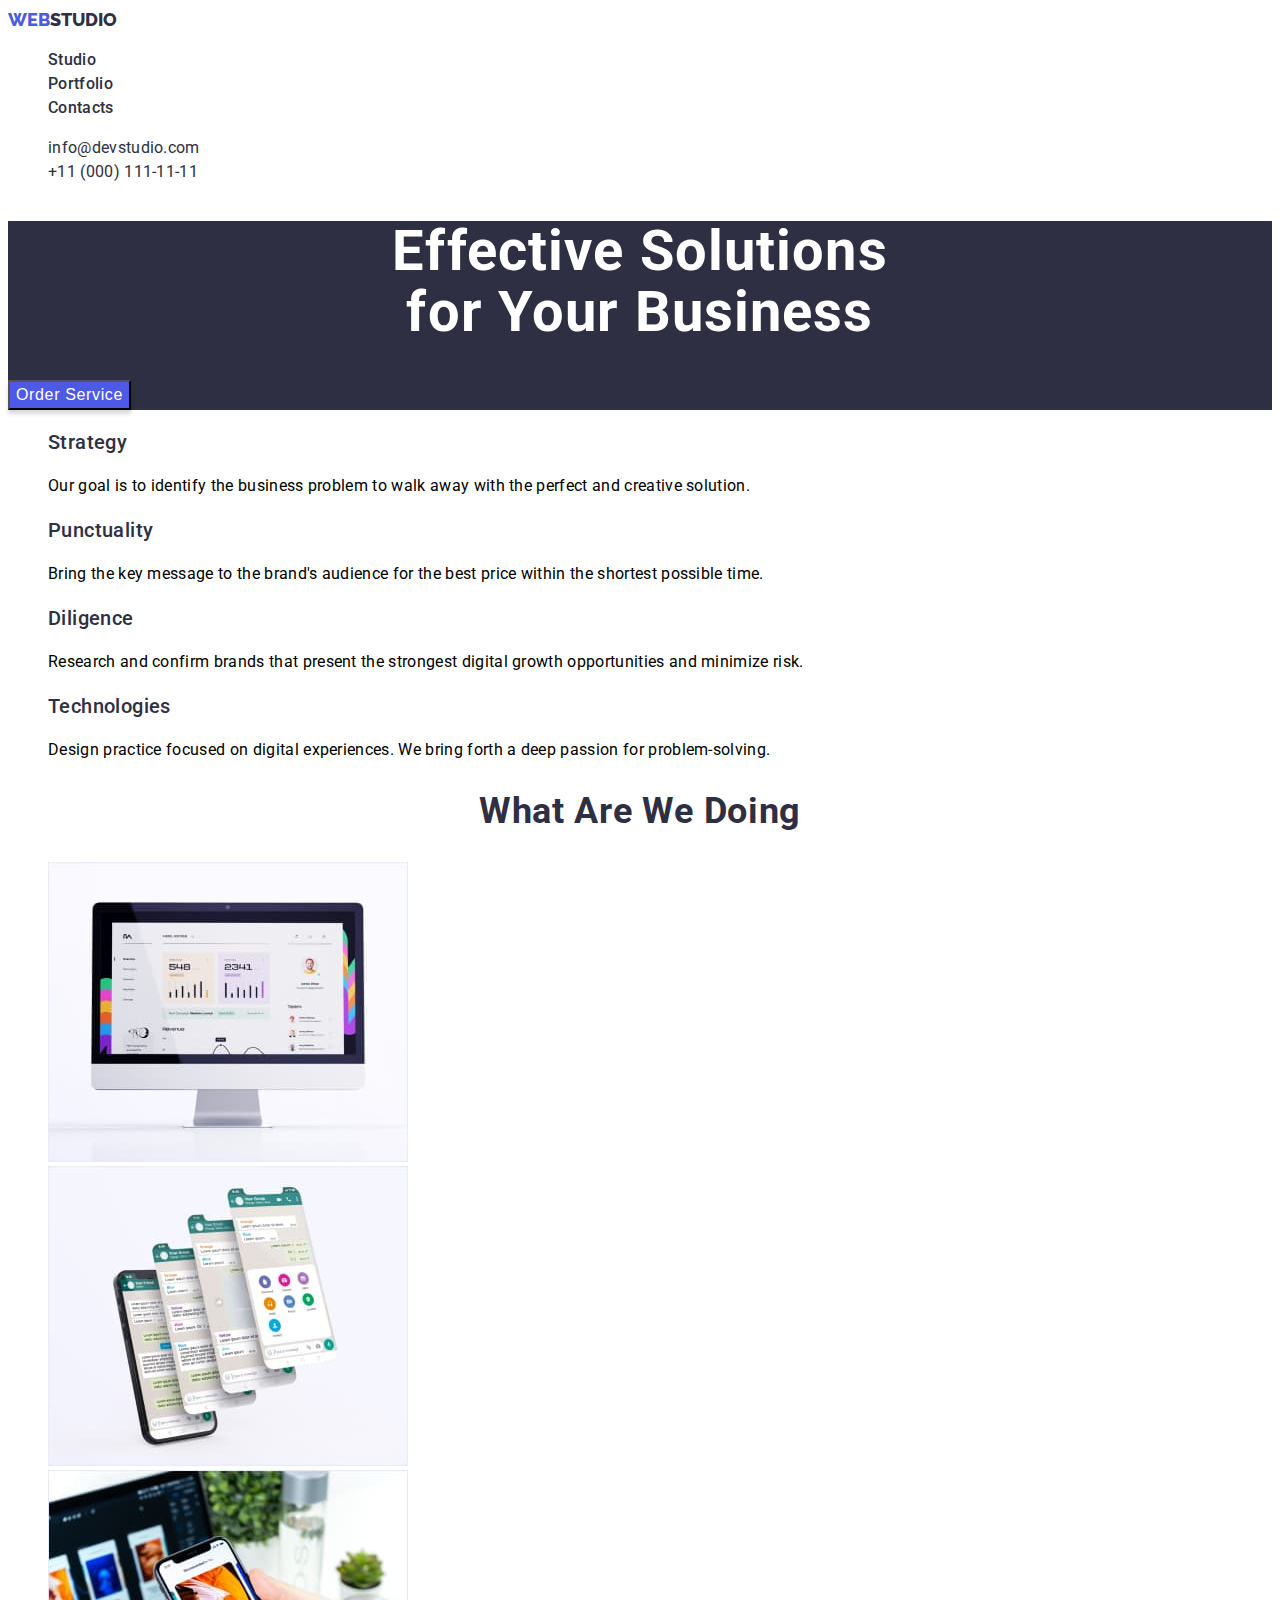
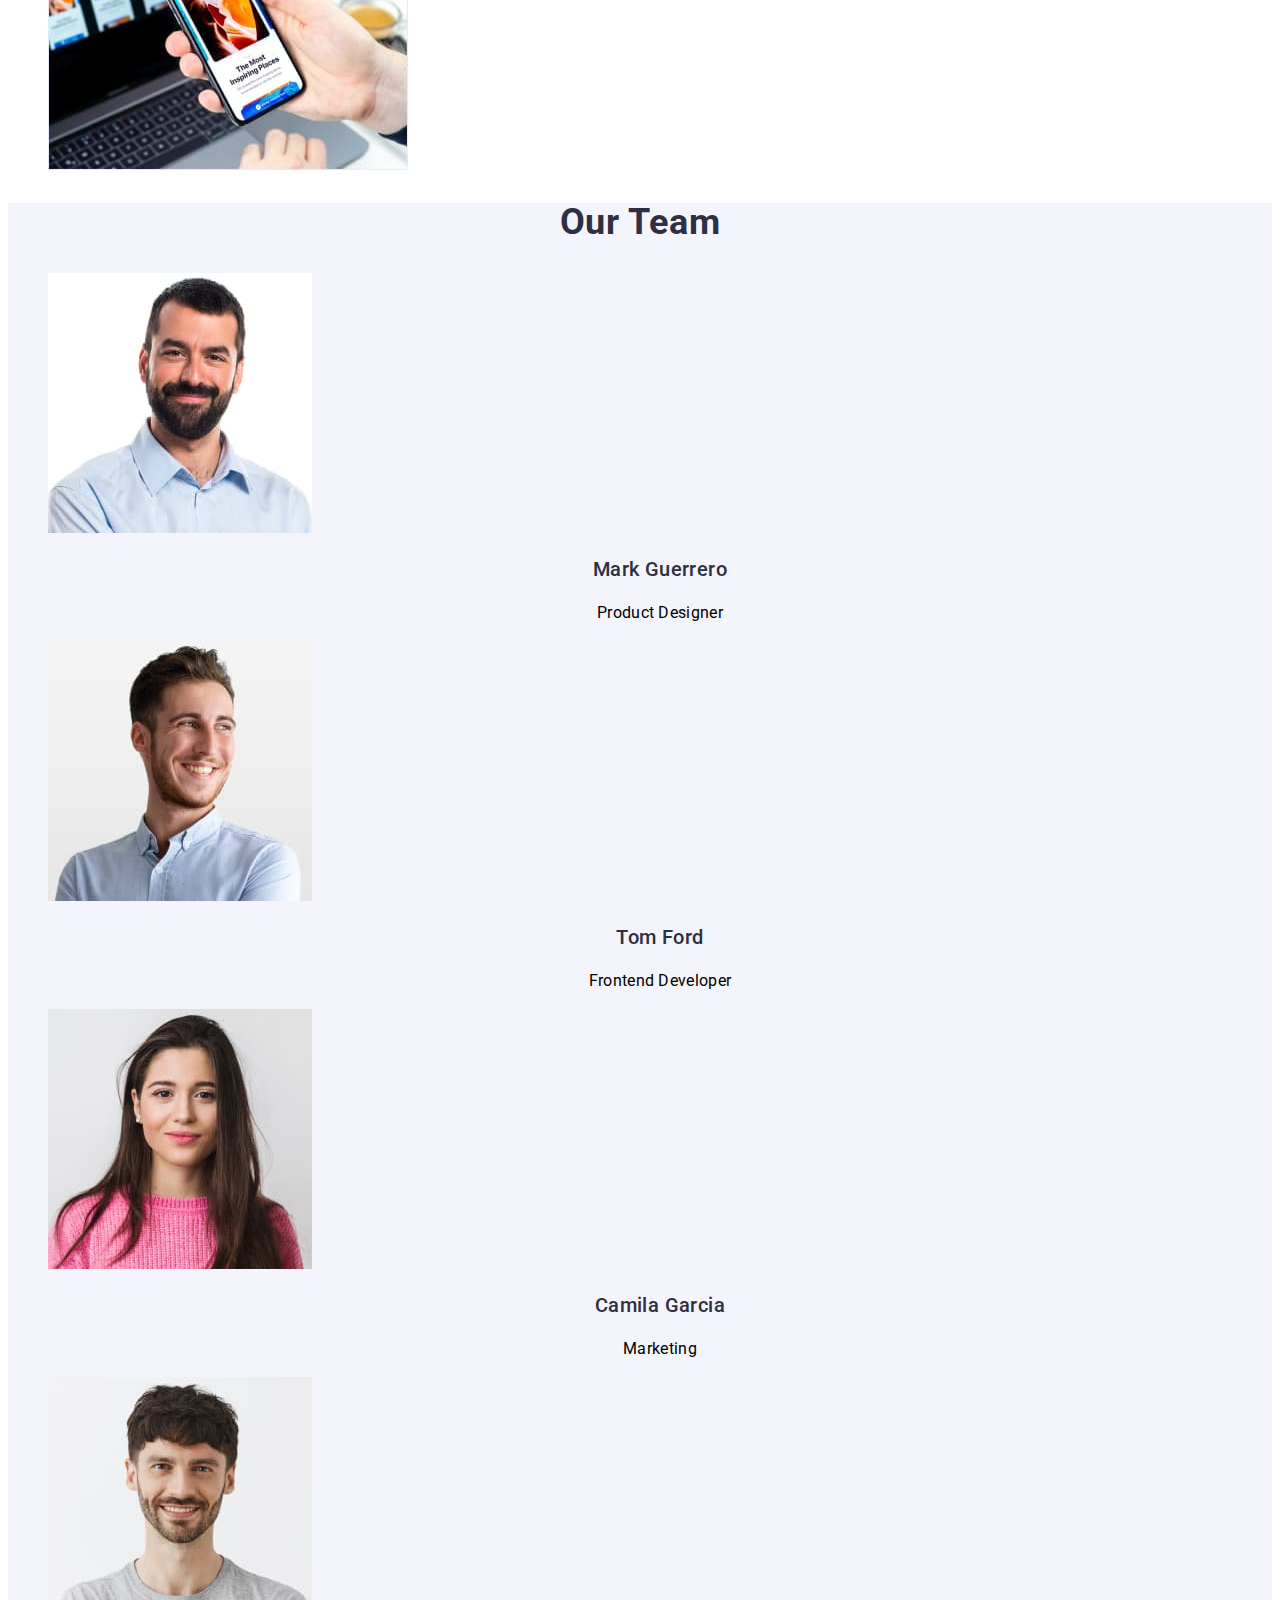
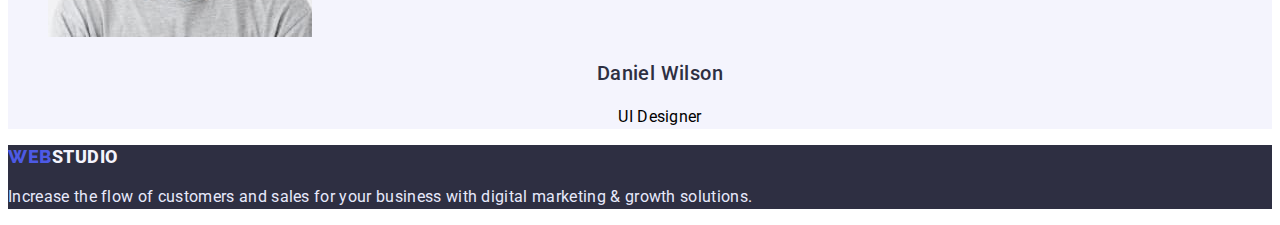
<file: index.html>
<!DOCTYPE html>
<html lang="en">
  <head>
    <meta charset="UTF-8" />
    <meta http-equiv="X-UA-Compatible" content="IE=edge" />
    <meta name="viewport" content="width=device-width, initial-scale=1.0" />
    <title>goit-markup-hw-01</title>
    <link rel="stylesheet" href="./css/styles.css" />
    <link rel="preconnect" href="https://fonts.googleapis.com" />
    <link rel="preconnect" href="https://fonts.gstatic.com" crossorigin />
    <link
      href="https://fonts.googleapis.com/css2?family=Raleway:wght@800&family=Roboto:wght@400;500;700;900&display=swap"
      rel="stylesheet"
    />
  </head>
  <body class="body">
    <!-- profile header -->
    <header class="header">
      <nav class="header-nav">
        <a href="./index.html" class="logo link"
          ><span class="logo-web">WEB</span>STUDIO</a
        >
        <ul class="site-nav list">
          <li class="site-list">
            <a class="nav-link link" href="#">Studio </a>
          </li>
          <li class="site-list">
            <a class="nav-link link" href="./portfolio.html">Portfolio</a>
          </li>
          <li class="site-list">
            <a class="nav-link link" href="#">Contacts</a>
          </li>
        </ul>
      </nav>
      <address>
        <ul class="site-contact list">
          <li>
            <a class="site-contact link" href="mailto:info@devstudio.com"
              >info@devstudio.com</a
            >
          </li>
          <li>
            <a class="site-contact link" href="tel:+110001111111"
              >+11 (000) 111-11-11</a
            >
          </li>
        </ul>
      </address>
    </header>
    <!-- section hero  -->
    <main>
      <section class="hero">
        <h1 class="hero-title">
          Effective Solutions <br />
          for Your Business
        </h1>
        <button class="hero-btn" type="button">Order Service</button>
      </section>
      <!-- main content-section 1 -->
      <section class="section">
        <h2 class="section-caption" hidden>features of the company</h2>
        <ul class="list">
          <li class="section-items">
            <h3 class="section-title">Strategy</h3>
            <p class="section-text">
              Our goal is to identify the business problem to walk away with the
              perfect and creative solution.
            </p>
          </li>
          <li class="section-items">
            <h3 class="section-title">Punctuality</h3>
            <p class="section-text">
              Bring the key message to the brand's audience for the best price
              within the shortest possible time.
            </p>
          </li>
          <li class="section-items">
            <h3 class="section-title">Diligence</h3>
            <p class="section-text">
              Research and confirm brands that present the strongest digital
              growth opportunities and minimize risk.
            </p>
          </li>
          <li class="section-items">
            <h3 class="section-title">Technologies</h3>
            <p class="section-text">
              Design practice focused on digital experiences. We bring forth a
              deep passion for problem-solving.
            </p>
          </li>
        </ul>
      </section>
      <!-- section-2 -->
      <section class="section-meta">
        <h2 class="meta-caption">What are we doing</h2>
        <ul class="meta-item list">
          <li class="meta-pic">
            <img src="./images/img-1.jpg" alt="monitor" width="360" />
          </li>
          <li class="meta-pic">
            <img src="./images/img-2.jpg" alt="phone" width="360" />
          </li>
          <li class="meta-pic">
            <img
              src="./images/img-3.jpg"
              alt="telephone and computer"
              width="360"
            />
          </li>
        </ul>
      </section>
      <!-- section-3 -->
      <section class="section-team">
        <h2 class="team-caption">Our Team</h2>
        <ul class="team-item list">
          <li class="team-pic">
            <img src="./images/img.jpg" alt="a male person" width="264" />
            <h3 class="team-title">Mark Guerrero</h3>
            <p class="team-text">Product Designer</p>
          </li>
          <li class="team-pic">
            <img src="./images/img(1).jpg" alt="a male person" width="264" />
            <h3 class="team-title">Tom Ford</h3>
            <p class="team-text">Frontend Developer</p>
          </li>
          <li>
            <img src="./images/img(2).jpg" alt="a female person" width="264" />
            <h3 class="team-title">Camila Garcia</h3>
            <p class="team-text">Marketing</p>
          </li>
          <li class="team-pic">
            <img src="./images/img(3).jpg" alt="a male person" width="264" />
            <h3 class="team-title">Daniel Wilson</h3>
            <p class="team-text">UI Designer</p>
          </li>
        </ul>
      </section>
    </main>
    <!-- footer section -->
    <footer class="footer">
      <a href="./index.html" class="logofoter link">
        <span class="logo-web">WEB</span>STUDIO</a
      >
      <p class="footer-text">
        Increase the flow of customers and sales for your business with digital
        marketing & growth solutions.
      </p>
    </footer>
  </body>
</html>
</file>
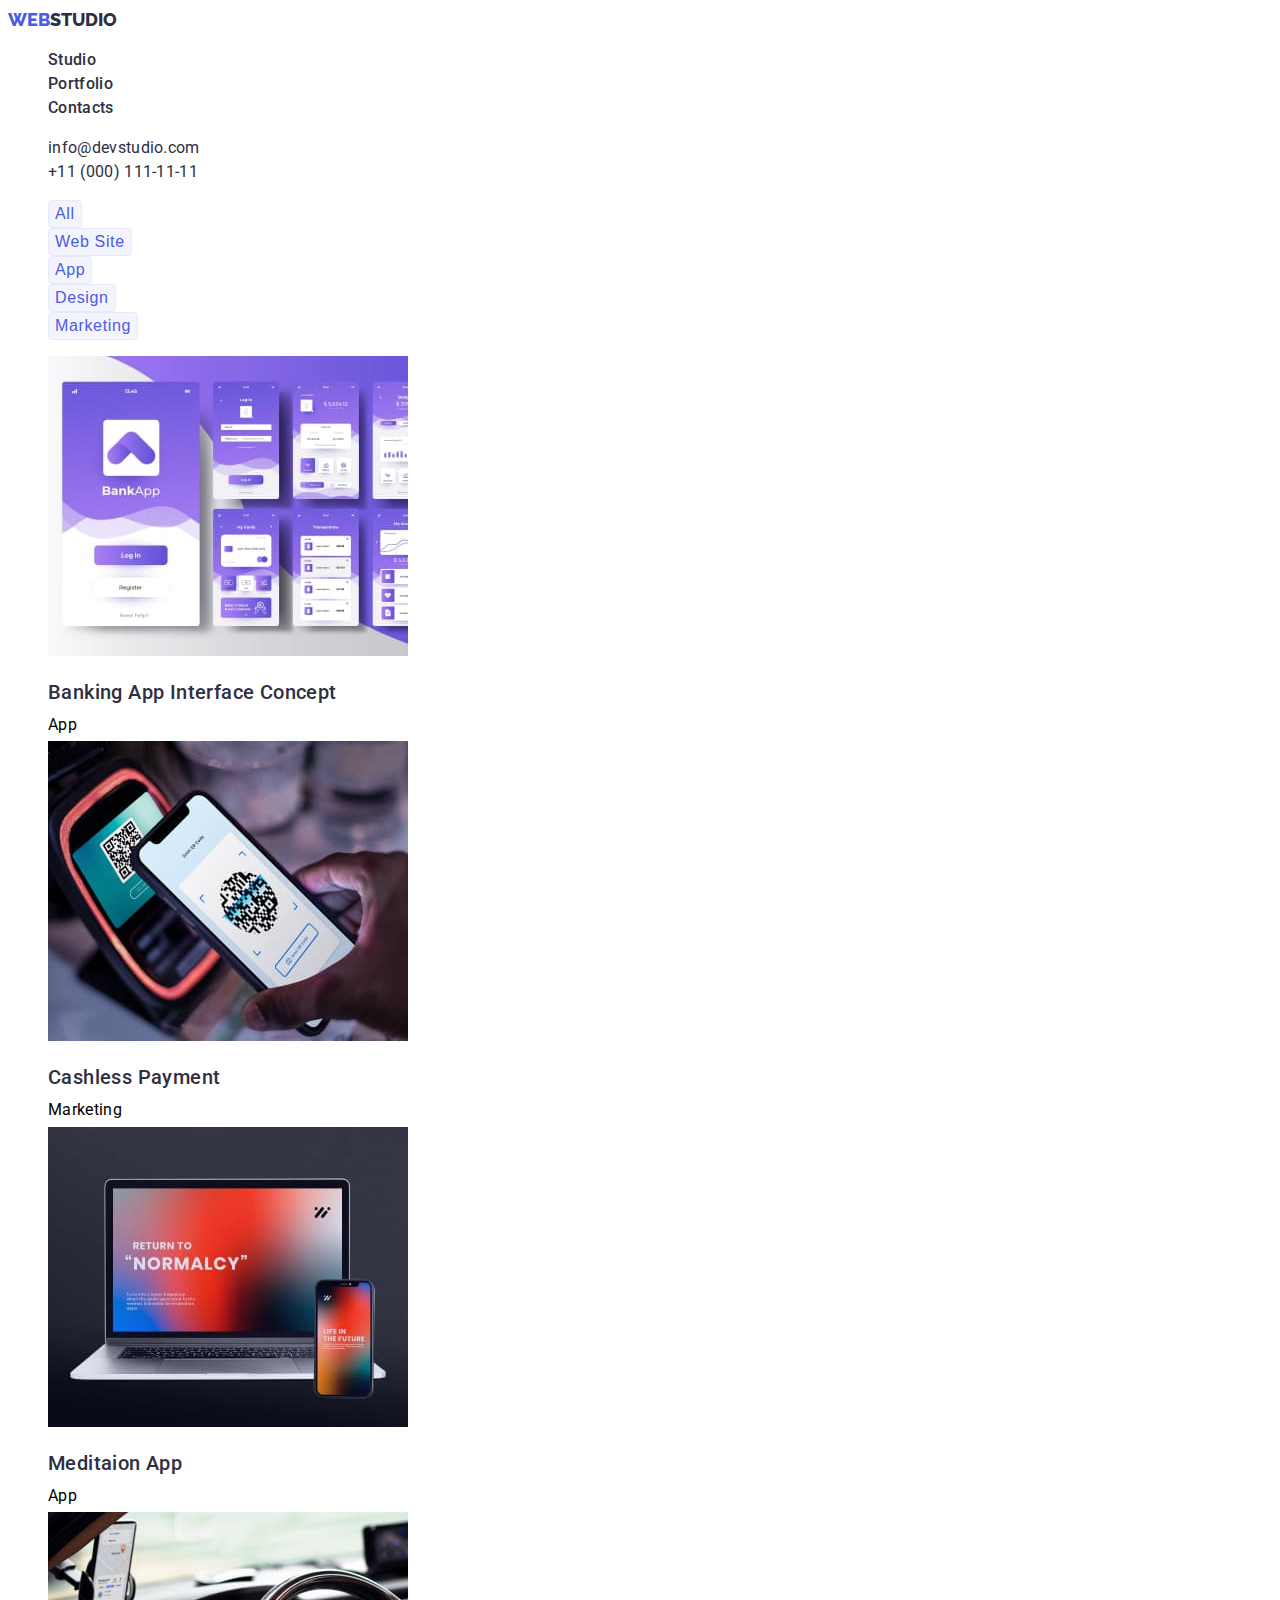
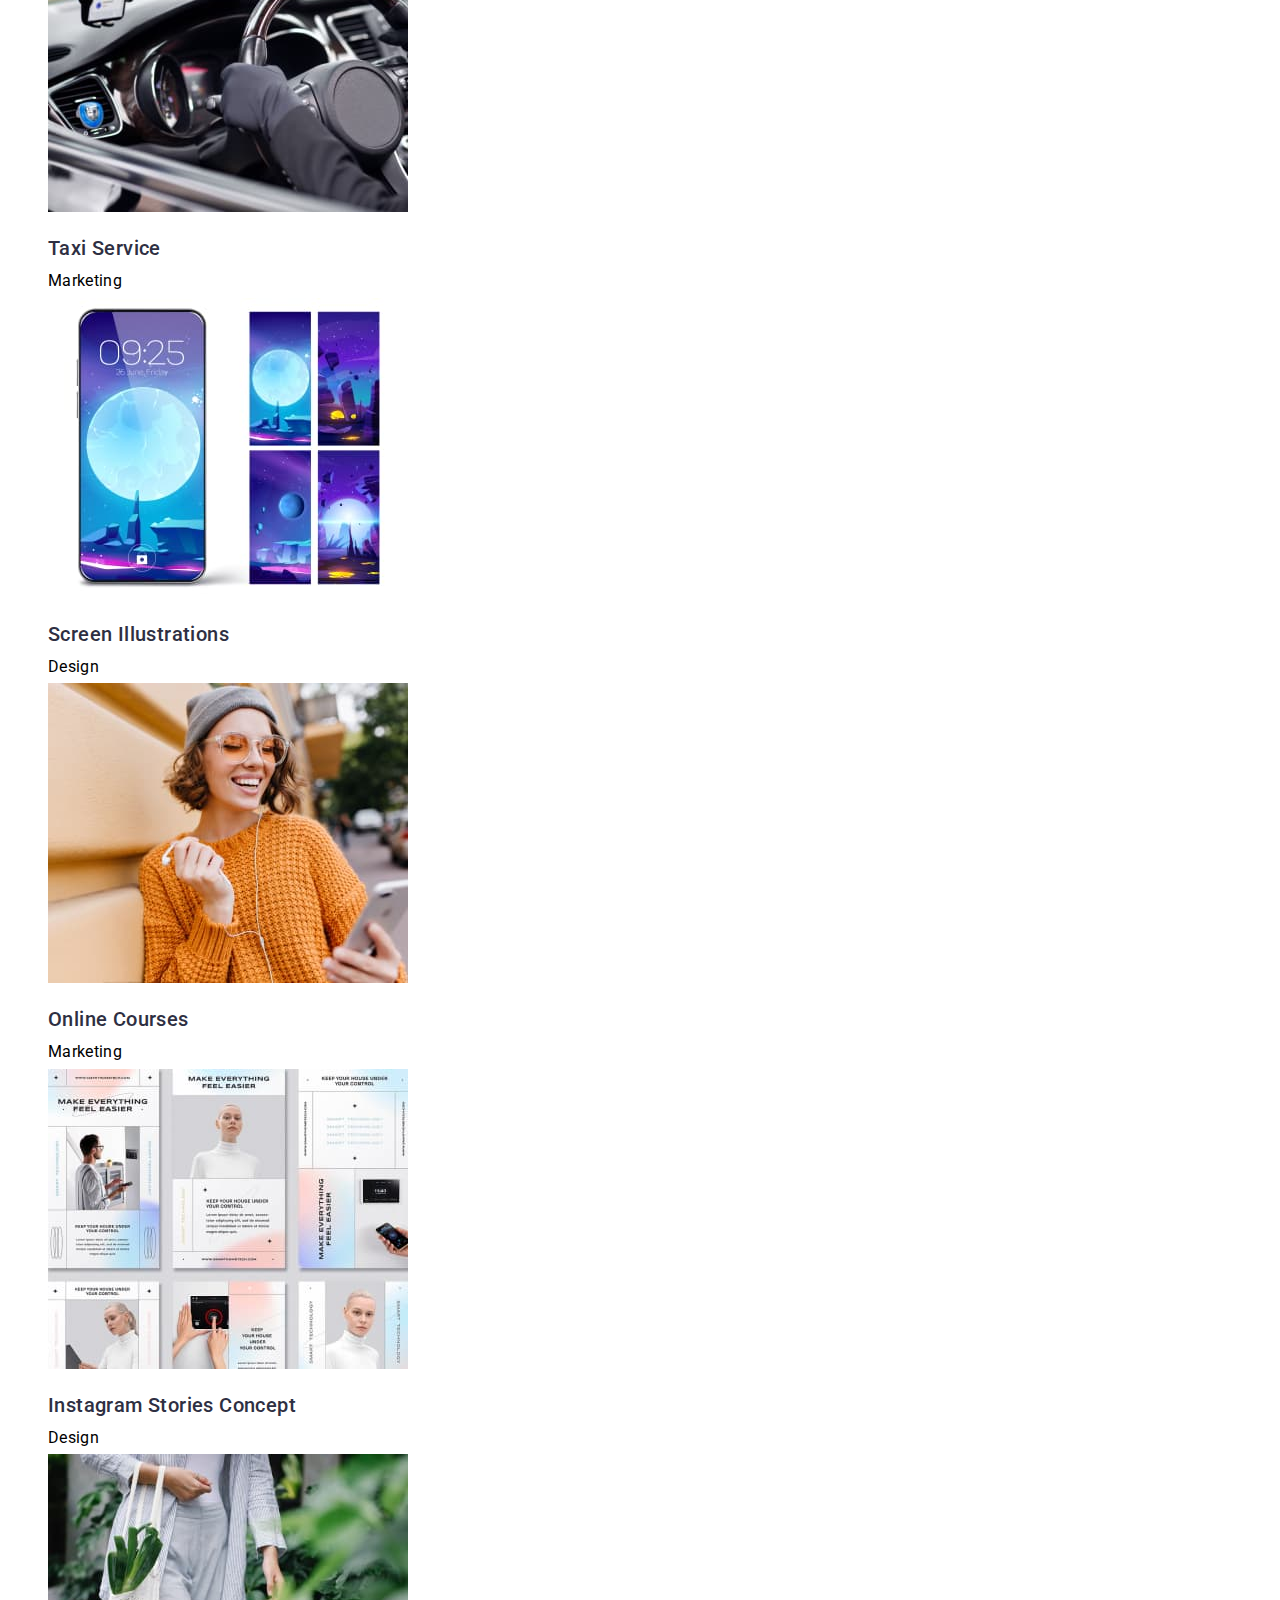
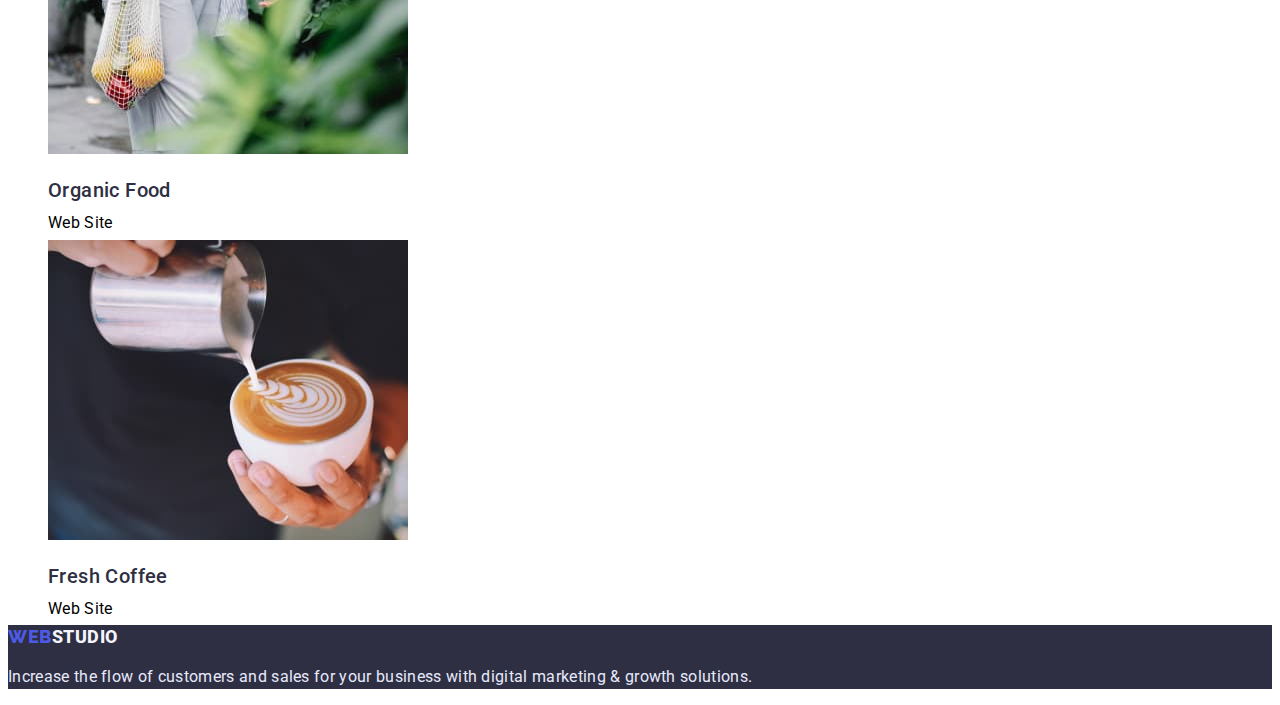
<file: portfolio.html>
<!DOCTYPE html>
<html lang="en">
  <head>
    <meta charset="UTF-8" />
    <meta http-equiv="X-UA-Compatible" content="IE=edge" />
    <meta name="viewport" content="width=device-width, initial-scale=1.0" />
    <title>goit-markup-hw-02</title>
    <link rel="stylesheet" href="./css/styles.css" />
    <link rel="preconnect" href="https://fonts.googleapis.com" />
    <link rel="preconnect" href="https://fonts.gstatic.com" crossorigin />
    <link
      href="https://fonts.googleapis.com/css2?family=Raleway:wght@800&family=Roboto:wght@400;500;700;900&display=swap"
      rel="stylesheet"
    />
  </head>
  <body class="body">
    <!-- profile header -->
    <header class="header">
      <nav class="header-nav">
        <a href="./index.html" class="logo link"
          ><span class="logo-web">WEB</span>STUDIO</a
        >
        <ul class="site-nav list">
          <li class="site-list">
            <a class="nav-link link" href="./index.html">Studio </a>
          </li>
          <li class="site-list">
            <a class="nav-link link" href="./portfolio.html">Portfolio</a>
          </li>
          <li class="site-list">
            <a class="nav-link link" href="#">Contacts</a>
          </li>
        </ul>
      </nav>
      <address>
        <ul class="site-contact list">
          <li>
            <a class="site-contact link" href="mailto:info@devstudio.com"
              >info@devstudio.com</a
            >
          </li>
          <li>
            <a class="site-contact link" href="tel:+110001111111"
              >+11 (000) 111-11-11</a
            >
          </li>
        </ul>
      </address>
    </header>
    <main>
      <!-- PORTFOLIO menu-section -->
      <section>
        <h1 class="visually-hidden">Gallery page</h1>
        <h2 class="visually-hidden">Page menu</h2>
        <ul class="list">
          <li><button type="button" class="button-all">All</button></li>
          <li>
            <button type="button" class="button-website btn">Web Site</button>
          </li>
          <li><button type="button" class="button-app btn">App</button></li>
          <li>
            <button type="button" class="button-design btn">Design</button>
          </li>
          <li>
            <button type="button" class="button-marketing btn">
              Marketing
            </button>
          </li>
        </ul>
        <!-- Section portfolio page  -->
        <ul class="list">
          <li>
            <img
              src="./images/page-p-1.jpg"
              alt="bank interface"
              width="360"
              height="300"
            />
            <h3 class="portfolio-title">Banking App Interface Concept</h3>
            <p class="portfolio-text">App</p>
          </li>
          <li>
            <img
              src="./images/page-p-2.jpg"
              alt="qr code reading"
              width="360"
              height="300"
            />
            <h3 class="portfolio-title">Cashless Payment</h3>
            <p class="portfolio-text">Marketing</p>
          </li>
          <li>
            <img
              src="./images/page-p-3.jpg"
              alt="demo app"
              width="360"
              height="300"
            />
            <h3 class="portfolio-title">Meditaion App</h3>
            <p class="portfolio-text">App</p>
          </li>

          <li>
            <img
              src="./images/page-p-4.jpg"
              alt="interior of the car"
              width="360"
              height="300"
            />
            <h3 class="portfolio-title">Taxi Service</h3>
            <p class="portfolio-text">Marketing</p>
          </li>
          <li>
            <img
              src="./images/page-p-5.jpg"
              alt="demonstration of a screenshot on the phone"
              width="360"
              height="300"
            />
            <h3 class="portfolio-title">Screen Illustrations</h3>
            <p class="portfolio-text">Design</p>
          </li>
          <li>
            <img
              src="./images/page-p-6.jpg"
              alt="girl looks smiling at the phone"
              width="360"
              height="300"
            />
            <h3 class="portfolio-title">Online Courses</h3>
            <p class="portfolio-text">Marketing</p>
          </li>

          <li>
            <img
              src="./images/page-p-7.jpg"
              alt="Instagram story layout"
              width="360"
              height="300"
            />
            <h3 class="portfolio-title">Instagram Stories Concept</h3>
            <p class="portfolio-text">Design</p>
          </li>
          <li>
            <img
              src="./images/page-p-8.jpg"
              alt="a man carries vegetables"
              width="360"
              height="300"
            />
            <h3 class="portfolio-title">Organic Food</h3>
            <p class="portfolio-text">Web Site</p>
          </li>
          <li>
            <img
              src="./images/page-p-9.jpg"
              alt="drawing on coffee"
              width="360"
              height="300"
            />
            <h3 class="portfolio-title">Fresh Coffee</h3>
            <p class="portfolio-text">Web Site</p>
          </li>
        </ul>
      </section>
    </main>
    <!-- footer section -->
    <footer class="footer">
      <a href="./index.html" class="logofoter link">
        <span class="logo-web">WEB</span>STUDIO</a
      >
      <p class="footer-text">
        Increase the flow of customers and sales for your business with digital
        marketing & growth solutions.
      </p>
    </footer>
  </body>
</html>
</file>
<file: css/styles.css>
:root {
  --primery-text-color: #434455;
  --title-text-color: #2e2f42;
  --accent-color: #4d5ae5;
  --hero-text-color: #ffffff;
  --background-fone: #f4f4fd;
  --text-dark-background: #e7e9fc;
  --portfolio-btn-color: #404bbf;
  --studio-btn-hover: #404bbf;
}

.list {
  list-style: none;
}
.link {
  text-decoration: none;
}
/* 1 level of text--  #434455; */
/* 2 level of text--  #2E2F42;  */
/* color for white text-- #FFFFFF; */
/* accent color-- #4D5AE5 */
/* background level-1: #FFFFFF; */
/* background level-2: #F4F4FD; */

body {
  font-family: "Roboto", sans-serif;

  background-color: #ffffff;
}
/* ----------------style logo  */

.logo {
  color: var(--title-text-color);
  font-family: "Raleway";

  font-weight: 800;
  font-size: 18px;
  line-height: 1.33;
}
.logo-web {
  color: var(--accent-color);
  font-family: "Raleway";

  font-weight: 800;
  font-size: 18px;
  line-height: 1.33;
}
/*----------------  /style logo */
/*----------------  nav-style */
.nav-link:hover,
.nav-link:focus {
  color: var(--accent-color);
}
.nav-link {
  color: var(--title-text-color);

  font-weight: 500;
  font-size: 16px;
  line-height: 1.5;
  letter-spacing: 0.02em;
}
.site-contact:hover,
.site-contact:focus {
  color: var(--accent-color);
}
.site-contact {
  color: var(--title-text-color);

  font-weight: 400;
  font-size: 16px;
  line-height: 1.5;
  letter-spacing: 0.02em;
  font-style: normal;
}
/*---------------- /nav-style */

/* ---------------- hero section */
.hero {
  background-color: var(--title-text-color);
}
.visually-hidden {
  position: absolute;
  height: 1px;
  margin: -1px;
  border: 0;
  padding: 0;
  white-space: nowrap;
  clip-path: inset(100%);
  clip: rect(0 0 0 0);
  overflow: hidden;
  width: 1px;
}
.hero-title {
  color: var(--hero-text-color);

  font-weight: 700;
  font-size: 56px;
  line-height: 1.08;
  text-align: center;
  letter-spacing: 0.02em;
}
.hero-btn:hover,
.hero-btn:focus {
  background-color: var(--studio-btn-hover);
  color: var(--hero-text-color);
}
.hero-btn {
  background-color: var(--accent-color);
  color: var(--hero-text-color);
  box-shadow: 0px 4px 4px rgba(0, 0, 0, 0.15);

  font-weight: 500;
  font-size: 16px;
  line-height: 1.5;
  display: flex;
  align-items: center;
  letter-spacing: 0.04em;
  cursor: pointer;
}
/* ---------------- /hero section */
/* ---------------- section style */
.section {
}
.section-caption {
}
.list {
}
.section-items {
}
.section-title {
  color: var(--title-text-color);
  font-weight: 500;
  font-size: 20px;
  line-height: 1.2;
  letter-spacing: 0.02em;
}
.section-text {
  font-size: 16px;
  line-height: 1.5;
  letter-spacing: 0.02em;
}
/*----------------  /section style */
/* ---------------- section-2 style */
.section-meta {
}
.meta-caption {
  color: var(--title-text-color);
  font-weight: 700;
  font-size: 36px;
  line-height: 1.11;
  text-align: center;
  letter-spacing: 0.02em;
  text-transform: capitalize;
}
.meta-item {
}
.list {
}
.meta-pic {
}
/* ---------------- /section-2 style */
/* ---------------- section-3 style */
.section-team {
  background-color: var(--background-fone);
}
.team-caption {
  color: var(--title-text-color);
  font-weight: 700;
  font-size: 36px;
  line-height: 1.11;
  text-align: center;
  letter-spacing: 0.02em;
  text-transform: capitalize;
}
.team-item {
}
.list {
}
.team-pic {
}
.team-title {
  color: var(--title-text-color);
  font-weight: 500;
  font-size: 20px;
  line-height: 1.2;
  text-align: center;
  letter-spacing: 0.02em;
}
.team-text {
  font-size: 16px;
  line-height: 1.5;
  text-align: center;
  letter-spacing: 0.02em;
}
/* ---------------- /section-3 style */
/* ---------------- footer section  */
.footer {
  background-color: var(--title-text-color);
}
.logofoter {
  color: var(--background-fone);
  font-weight: 800;
  font-size: 18px;
  line-height: 1.16;
  display: flex;
  align-items: center;
  letter-spacing: 0.03em;
  text-transform: uppercase;
}
.footer-text {
  color: var(--text-dark-background);

  font-size: 16px;
  line-height: 1.5;
  letter-spacing: 0.02em;
}
/* ---------------- /footer section  */
/* ---------------- PORTFOLIO menu-section */

.button-all:hover,
.button-all:focus {
  background-color: var(--portfolio-btn-color);
  box-shadow: 0px 3px 1px rgba(0, 0, 0, 0.1), 0px 2px 1px rgba(0, 0, 0, 0.08),
    0px 2px 2px rgba(0, 0, 0, 0.12);
  color: var(--hero-text-color);
}
.button-all {
  background-color: var(--background-fone);
  color: var(--accent-color);
  border: 1px solid #e7e9fc;
  border-radius: 4px;
  font-weight: 500;
  font-size: 16px;
  line-height: 1.5;

  display: flex;
  align-items: center;
  text-align: center;
  letter-spacing: 0.04em;
  cursor: pointer;
}
.btn:hover,
.btn:focus {
  background-color: var(--portfolio-btn-color);
  box-shadow: 0px 3px 1px rgba(0, 0, 0, 0.1), 0px 2px 1px rgba(0, 0, 0, 0.08),
    0px 2px 2px rgba(0, 0, 0, 0.12);
  color: var(--hero-text-color);
}
.btn {
  background-color: var(--background-fone);
  border: 1px solid #e7e9fc;
  border-radius: 4px;
  color: var(--accent-color);
  font-weight: 500;
  font-size: 16px;
  line-height: 1.5;
  border: 1px solid #e7e9fc;
  border-radius: 4px;
  letter-spacing: 0.04em;
  cursor: pointer;
}

/* ---------------- /PORTFOLIO menu-section */
/* ----------------Section portfolio page */
.portfolio-title {
  color: var(--title-text-color);
  font-weight: 500;
  font-size: 20px;
  line-height: 1.2;

  letter-spacing: 0.02em;
}
.portfolio-text {
  font-size: 16px;
  line-height: 1.5px;
  letter-spacing: 0.02em;
}

/* ----------------/Section portfolio page  */
</file>
